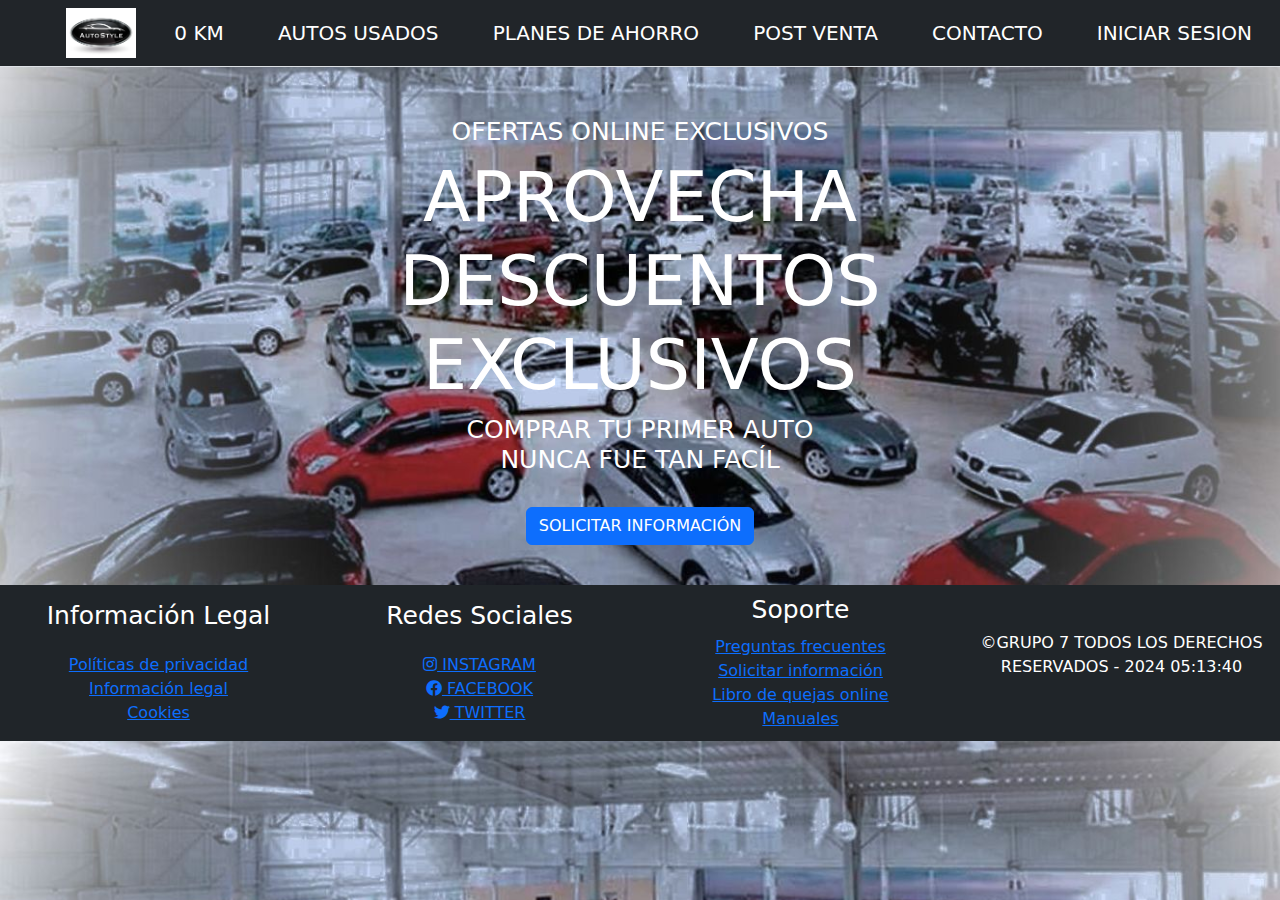
<file: index.html>
<!DOCTYPE html>
<html lang="en">
<head>
    <meta charset="UTF-8">
    <meta name="viewport" content="width=device-width, initial-scale=1.0">
    <title>Document</title>
    <link href="https://cdn.jsdelivr.net/npm/bootstrap@5.3.3/dist/css/bootstrap.min.css" rel="stylesheet">
    <link rel="stylesheet" href="style.css">
    <link rel="stylesheet" href="https://cdnjs.cloudflare.com/ajax/libs/font-awesome/5.15.4/css/all.min.css">
</head>
<body>
    <nav class="navbar navbar-dark bg-dark border-bottom border-body">
        <div class="container-fluid" >

            <a class="navbar-brand" href="#">
            <a href="index.html">
              <img src="imagenes/logo3.jpg" width="70" height="50" class="d-inline-block align-top" alt="Logo">
            </a>
            <a class="navbar-brand" href="nuevos.html">0 KM</a>
            <a class="navbar-brand" href="usados.html">AUTOS USADOS</a>
            <a class="navbar-brand" href="financiamiento.html">PLANES DE AHORRO</a>
            <a class="navbar-brand" href="postventa.html">POST VENTA</a>
            <a class="navbar-brand" href="formulario.html">CONTACTO</a>
            <a class="navbar-brand" href="login.html">INICIAR SESION</a>
        </div>
    </nav>
    <div class="container"style="text-align: center;">
        <h2 style="color: white;">OFERTAS ONLINE EXCLUSIVOS</h2>
        <h1 style="color: white;">APROVECHA <br> DESCUENTOS <br> EXCLUSIVOS</h1>
        <h2 style="color: white;">COMPRAR TU PRIMER AUTO <br> NUNCA FUE TAN FACÍL</h2>
        <br>
        <a href="formulario.html" class="btn btn-primary" tabindex="-1" role="button" aria-disabled="true">SOLICITAR INFORMACIÓN</a>
    </div>
    
    <footer>
        <div class="row">
            
            <div class="col-3">
                <h2>Información Legal</h2>
                <ul>
                    <li><a href="#">Políticas de privacidad</a></li>
                    <li><a href="#">Información legal</a></li>
                    <li><a href="#">Cookies</a></li>
                </ul>
            </div>
            <div class="col-3">
                <h2>Redes Sociales</h2>
                <ul>
                    <li><a href="#"><i class="fab fa-instagram"></i> INSTAGRAM</a></li>
                    <li><a href="#"><i class="fab fa-facebook"></i> FACEBOOK</a></li>
                    <li><a href="#"><i class="fab fa-twitter"></i> TWITTER</a></li>
                </ul>
            </div>
            <div class="col-3">
                <h2>Soporte</h2>
                <ul>
                    <li><a href="#">Preguntas frecuentes</a></li>
                    <li><a href="#">Solicitar información</a></li>
                    <li><a href="#">Libro de quejas online</a></li>
                    <li><a href="#">Manuales</a></li>
                </ul>
            </div>
            <div class="col-3">
                <p id="current-time">©GRUPO 7 TODOS LOS DERECHOS RESERVADOS - 2024 </p>
            </div>
            
        </div>
    </footer>
    
   <script src="https://cdnjs.cloudflare.com/ajax/libs/popper.js/2.11.8/umd/popper.min.js" integrity="sha384-I7E8VVD/ismYTF4hNIPjVp/Zjvgyol6VFvRkX/vR+Vc4jQkC+hVqc2pM8ODewa9r" crossorigin="anonymous"></script>
    <script src="https://cdn.jsdelivr.net/npm/bootstrap@5.3.3/dist/js/bootstrap.bundle.min.js" integrity="sha384-0pUGZvbkm6XF6gxjEnlmuGrJXVbNuzT9qBBavbLwCsOGabYfZo0T0to5eqruptLy" crossorigin="anonymous"></script>

    <script>
        
        function updateTime() {
            var now = new Date();
            var hours = now.getHours();
            var minutes = now.getMinutes();
            var seconds = now.getSeconds();

            
            hours = String(hours).padStart(2, '0');
            minutes = String(minutes).padStart(2, '0');
            seconds = String(seconds).padStart(2, '0');

            
            var currentTimeString = hours + ':' + minutes + ':' + seconds;

            
            document.getElementById('current-time').innerHTML = '©GRUPO 7 TODOS LOS DERECHOS RESERVADOS - 2024 ' + currentTimeString;

            
            setTimeout(updateTime, 1000);
        }

        
        updateTime();
    </script>
</body>
</html>
</file>
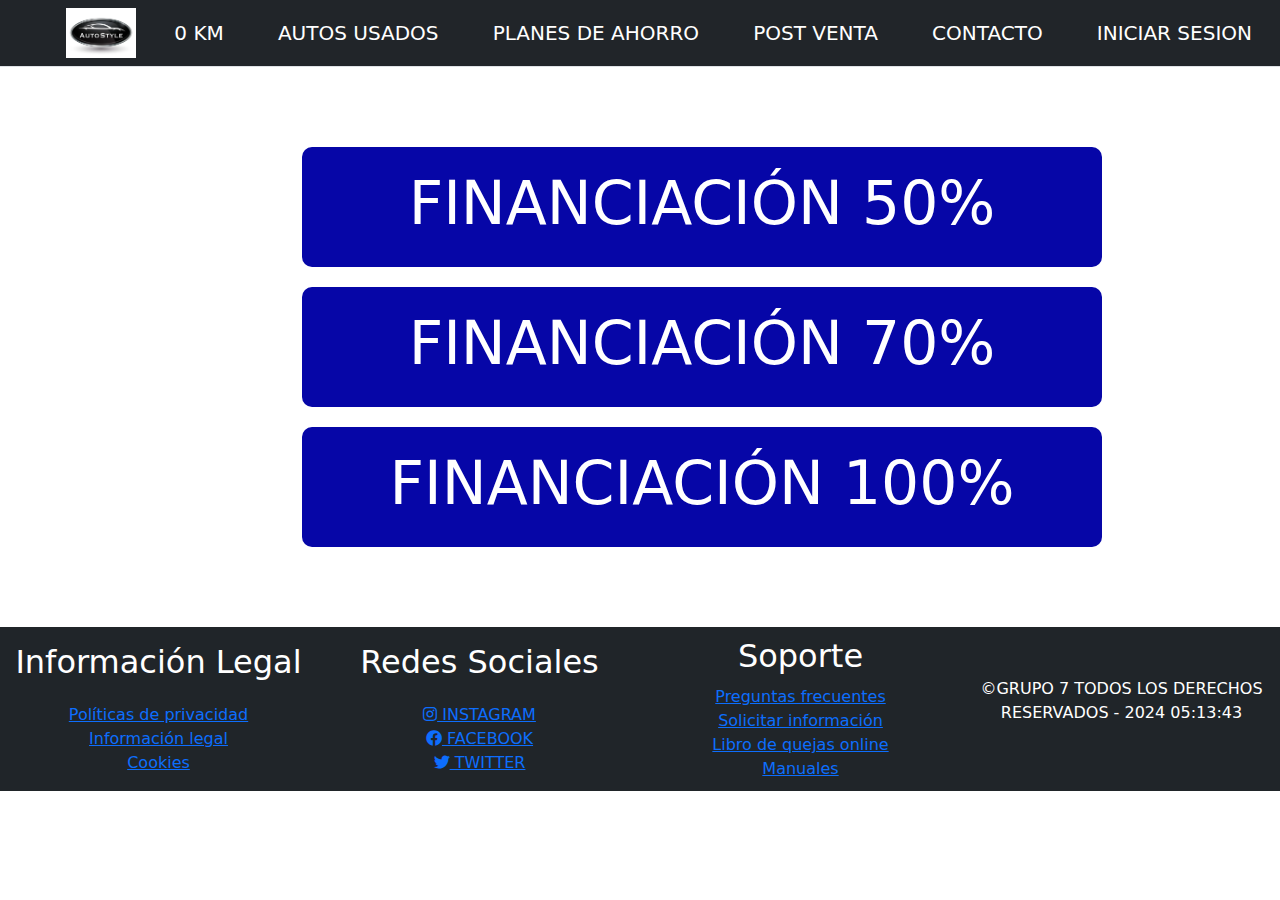
<file: financiamiento.html>
<!DOCTYPE html>
<html lang="en">
<head>
    <meta charset="UTF-8">
    <meta http-equiv="X-UA-Compatible" content="IE=edge">
    <meta name="viewport" content="width=device-width, initial-scale=1.0">
    <link href="https://cdn.jsdelivr.net/npm/bootstrap@5.3.3/dist/css/bootstrap.min.css" rel="stylesheet">
    <title>Document</title>
    <link rel="stylesheet" href="financiamiento.css">
    <link rel="stylesheet" href="https://cdnjs.cloudflare.com/ajax/libs/font-awesome/5.15.4/css/all.min.css">
</head>
<body>
    <nav class="navbar navbar-dark bg-dark border-bottom border-body">
        <div class="container-fluid" >

            <a class="navbar-brand" href="index.html">
                <a href="index.html">
                    <img src="imagenes/logo3.jpg" width="70" height="50" class="d-inline-block align-top" alt="Logo">
                </a>
            <a class="navbar-brand" href="nuevos.html">0 KM</a>
            <a class="navbar-brand" href="usados.html">AUTOS USADOS</a>
            <a class="navbar-brand" href="financiamiento.html">PLANES DE AHORRO</a>
            <a class="navbar-brand" href="postventa.html">POST VENTA</a>
            <a class="navbar-brand" href="formulario.html">CONTACTO</a>
            <a class="navbar-brand" href="login.html">INICIAR SESION</a>
        </div>
    </nav>
    
    <div class="container"style="text-align: center;">
    
    <h1>TIPOS DE FINANCIACIÓN</h1>
    <div class="Container">
      
      <div class="column">
        <h1>FINANCIACIÓN 50%</h1>
        
      </div>
      <div class="column">
        <h1>FINANCIACIÓN 70%</h1>
        
      </div> 
      <div class="column">
        <h1>FINANCIACIÓN 100%</h1>
        
      </div>
        
   </div>
    
   
</div>
<footer>
    <div class="row">
        
        <div class="col-3">
            <h2>Información Legal</h2>
            <ul>
                <li><a href="#">Políticas de privacidad</a></li>
                <li><a href="#">Información legal</a></li>
                <li><a href="#">Cookies</a></li>
            </ul>
        </div>
        <div class="col-3">
            <h2>Redes Sociales</h2>
            <ul>
                <li><a href="#"><i class="fab fa-instagram"></i> INSTAGRAM</a></li>
                <li><a href="#"><i class="fab fa-facebook"></i> FACEBOOK</a></li>
                <li><a href="#"><i class="fab fa-twitter"></i> TWITTER</a></li>
            </ul>
        </div>
        <div class="col-3">
            <h2>Soporte</h2>
            <ul>
                <li><a href="#">Preguntas frecuentes</a></li>
                <li><a href="#">Solicitar información</a></li>
                <li><a href="#">Libro de quejas online</a></li>
                <li><a href="#">Manuales</a></li>
            </ul>
        </div>
        <div class="col-3">
            <p id="current-time">©GRUPO 7 TODOS LOS DERECHOS RESERVADOS - 2024 </p>
        </div>
        
    </div>
</footer>

<script src="https://cdnjs.cloudflare.com/ajax/libs/popper.js/2.11.8/umd/popper.min.js" integrity="sha384-I7E8VVD/ismYTF4hNIPjVp/Zjvgyol6VFvRkX/vR+Vc4jQkC+hVqc2pM8ODewa9r" crossorigin="anonymous"></script>
<script src="https://cdn.jsdelivr.net/npm/bootstrap@5.3.3/dist/js/bootstrap.bundle.min.js" integrity="sha384-0pUGZvbkm6XF6gxjEnlmuGrJXVbNuzT9qBBavbLwCsOGabYfZo0T0to5eqruptLy" crossorigin="anonymous"></script>

<script>
    
    function updateTime() {
        var now = new Date();
        var hours = now.getHours();
        var minutes = now.getMinutes();
        var seconds = now.getSeconds();

        
        hours = String(hours).padStart(2, '0');
        minutes = String(minutes).padStart(2, '0');
        seconds = String(seconds).padStart(2, '0');

        
        var currentTimeString = hours + ':' + minutes + ':' + seconds;

        
        document.getElementById('current-time').innerHTML = '©GRUPO 7 TODOS LOS DERECHOS RESERVADOS - 2024 ' + currentTimeString;

        
        setTimeout(updateTime, 1000);
    }

    
    updateTime();
</script>
</body>
</html>
</file>
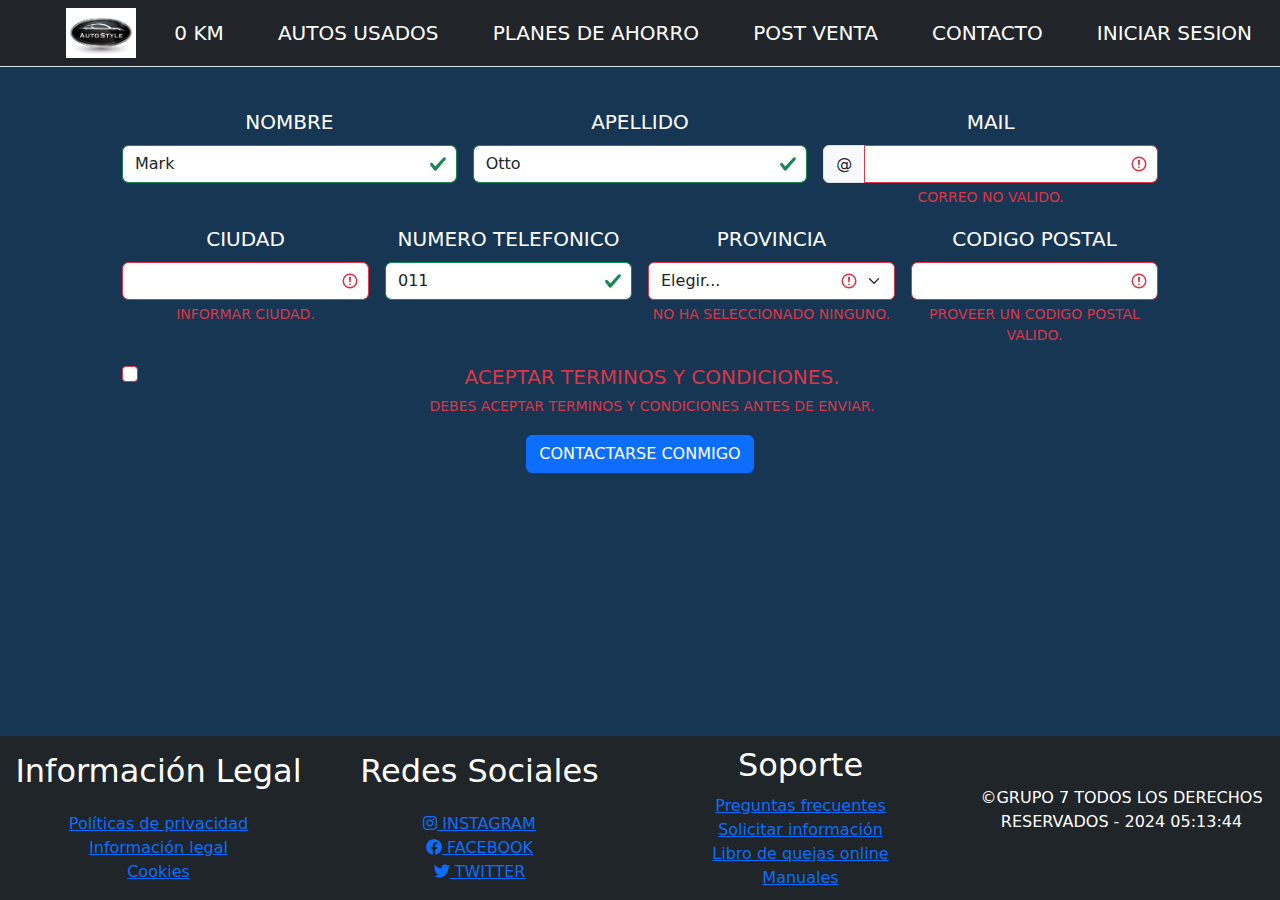
<file: formulario.html>
<!DOCTYPE html>
<html lang="en">
<head>
    <meta charset="UTF-8">
    <meta name="viewport" content="width=device-width, initial-scale=1.0">
    <title>Document</title>
    <link href="https://cdn.jsdelivr.net/npm/bootstrap@5.3.3/dist/css/bootstrap.min.css" rel="stylesheet">
    <link rel="stylesheet" href="formulario.css">
    <link rel="stylesheet" href="https://cdnjs.cloudflare.com/ajax/libs/font-awesome/5.15.4/css/all.min.css">
</head>
<body>
    <nav class="navbar navbar-dark bg-dark border-bottom border-body">
        <div class="container-fluid" >

            <a class="navbar-brand" href="index.html">
            <a href="index.html">
              <img src="imagenes/logo3.jpg" width="70" height="50" class="d-inline-block align-top" alt="Logo">
            </a>
            <a class="navbar-brand" href="nuevos.html">0 KM</a>
            <a class="navbar-brand" href="usados.html">AUTOS USADOS</a>
            <a class="navbar-brand" href="financiamiento.html">PLANES DE AHORRO</a>
            <a class="navbar-brand" href="postventa.html">POST VENTA</a>
            <a class="navbar-brand" href="formulario.html">CONTACTO</a>
            <a class="navbar-brand" href="login.html">INICIAR SESION</a>
        </div>
    </nav>
    <div class="container"style="text-align: center;">
        <form class="row g-3">
            <div class="col-md-4">
              <label for="validationServer01" class="form-label">NOMBRE</label>
              <input type="text" class="form-control is-valid" id="validationServer01" value="Mark" required>
              <div class="valid-feedback">
                
              </div>
            </div>
            <div class="col-md-4">
              <label for="validationServer02" class="form-label">APELLIDO</label>
              <input type="text" class="form-control is-valid" id="validationServer02" value="Otto" required>
              <div class="valid-feedback">
                
              </div>
            </div>
            <div class="col-md-4">
              <label for="validationServerUsername" class="form-label">MAIL</label>
              <div class="input-group has-validation">
                <span class="input-group-text" id="inputGroupPrepend3">@</span>
                <input type="text" class="form-control is-invalid" id="validationServerUsername" aria-describedby="inputGroupPrepend3 validationServerUsernameFeedback" required>
                <div id="validationServerUsernameFeedback" class="invalid-feedback">
                  CORREO NO VALIDO.
                </div>
              </div>
            </div>
            <div class="col-md-3">
              <label for="validationServer03" class="form-label">CIUDAD</label>
              <input type="text" class="form-control is-invalid" id="validationServer03" aria-describedby="validationServer03Feedback" required>
              <div id="validationServer03Feedback" class="invalid-feedback">
                INFORMAR CIUDAD.
              </div>
            </div>
            <div class="col-md-3">
                <label for="validationServer02" class="form-label">NUMERO TELEFONICO</label>
                <input type="text" class="form-control is-valid" id="validationServer02" value="011" required>
                <div class="valid-feedback">
                  
                </div>
              </div>
            <div class="col-md-3">
              <label for="validationServer04" class="form-label">PROVINCIA</label>
              <select class="form-select is-invalid" id="validationServer04" aria-describedby="validationServer04Feedback" required>
                <option selected disabled value="">Elegir...</option>
                <option>Buenos Aires</option>
                <option>Cordoba</option>
                <option>Mendoza</option>
                <option>San Juan</option>
                <option>San Luis</option>
                <option>Tucuman</option>
                <option>Otro</option>
              </select>
              <div id="validationServer04Feedback" class="invalid-feedback">
                NO HA SELECCIONADO NINGUNO.
              </div>
            </div>
            <div class="col-md-3">
              <label for="validationServer05" class="form-label">CODIGO POSTAL</label>
              <input type="text" class="form-control is-invalid" id="validationServer05" aria-describedby="validationServer05Feedback" required>
              <div id="validationServer05Feedback" class="invalid-feedback">
                PROVEER UN CODIGO POSTAL VALIDO.
              </div>
            </div>
            <div class="col-12">
              <div class="form-check">
                <input class="form-check-input is-invalid" type="checkbox" value="" id="invalidCheck3" aria-describedby="invalidCheck3Feedback" required>
                <label class="form-check-label" for="invalidCheck3">
                  ACEPTAR TERMINOS Y CONDICIONES.
                </label>
                <div id="invalidCheck3Feedback" class="invalid-feedback">
                 DEBES ACEPTAR TERMINOS Y CONDICIONES ANTES DE ENVIAR.
                </div>
              </div>
            </div>
            <div class="col-12">
              <button class="btn btn-primary" type="submit">CONTACTARSE CONMIGO</button>
            </div>
          </form>
        
    </div>
    <footer>
      <div class="row">
          
          <div class="col-3">
              <h2>Información Legal</h2>
              <ul>
                  <li><a href="#">Políticas de privacidad</a></li>
                  <li><a href="#">Información legal</a></li>
                  <li><a href="#">Cookies</a></li>
              </ul>
          </div>
          <div class="col-3">
              <h2>Redes Sociales</h2>
              <ul>
                  <li><a href="#"><i class="fab fa-instagram"></i> INSTAGRAM</a></li>
                  <li><a href="#"><i class="fab fa-facebook"></i> FACEBOOK</a></li>
                  <li><a href="#"><i class="fab fa-twitter"></i> TWITTER</a></li>
              </ul>
          </div>
          <div class="col-3">
              <h2>Soporte</h2>
              <ul>
                  <li><a href="#">Preguntas frecuentes</a></li>
                  <li><a href="#">Solicitar información</a></li>
                  <li><a href="#">Libro de quejas online</a></li>
                  <li><a href="#">Manuales</a></li>
              </ul>
          </div>
          <div class="col-3">
              <p id="current-time">©GRUPO 7 TODOS LOS DERECHOS RESERVADOS - 2024 </p>
          </div>
          
      </div>
  </footer>
  
 <script src="https://cdnjs.cloudflare.com/ajax/libs/popper.js/2.11.8/umd/popper.min.js" integrity="sha384-I7E8VVD/ismYTF4hNIPjVp/Zjvgyol6VFvRkX/vR+Vc4jQkC+hVqc2pM8ODewa9r" crossorigin="anonymous"></script>
  <script src="https://cdn.jsdelivr.net/npm/bootstrap@5.3.3/dist/js/bootstrap.bundle.min.js" integrity="sha384-0pUGZvbkm6XF6gxjEnlmuGrJXVbNuzT9qBBavbLwCsOGabYfZo0T0to5eqruptLy" crossorigin="anonymous"></script>

  <script>
      
      function updateTime() {
          var now = new Date();
          var hours = now.getHours();
          var minutes = now.getMinutes();
          var seconds = now.getSeconds();

          
          hours = String(hours).padStart(2, '0');
          minutes = String(minutes).padStart(2, '0');
          seconds = String(seconds).padStart(2, '0');

          
          var currentTimeString = hours + ':' + minutes + ':' + seconds;

          
          document.getElementById('current-time').innerHTML = '©GRUPO 7 TODOS LOS DERECHOS RESERVADOS - 2024 ' + currentTimeString;

          
          setTimeout(updateTime, 1000);
      }

      
      updateTime();
  </script>
</body>
</html>
</file>
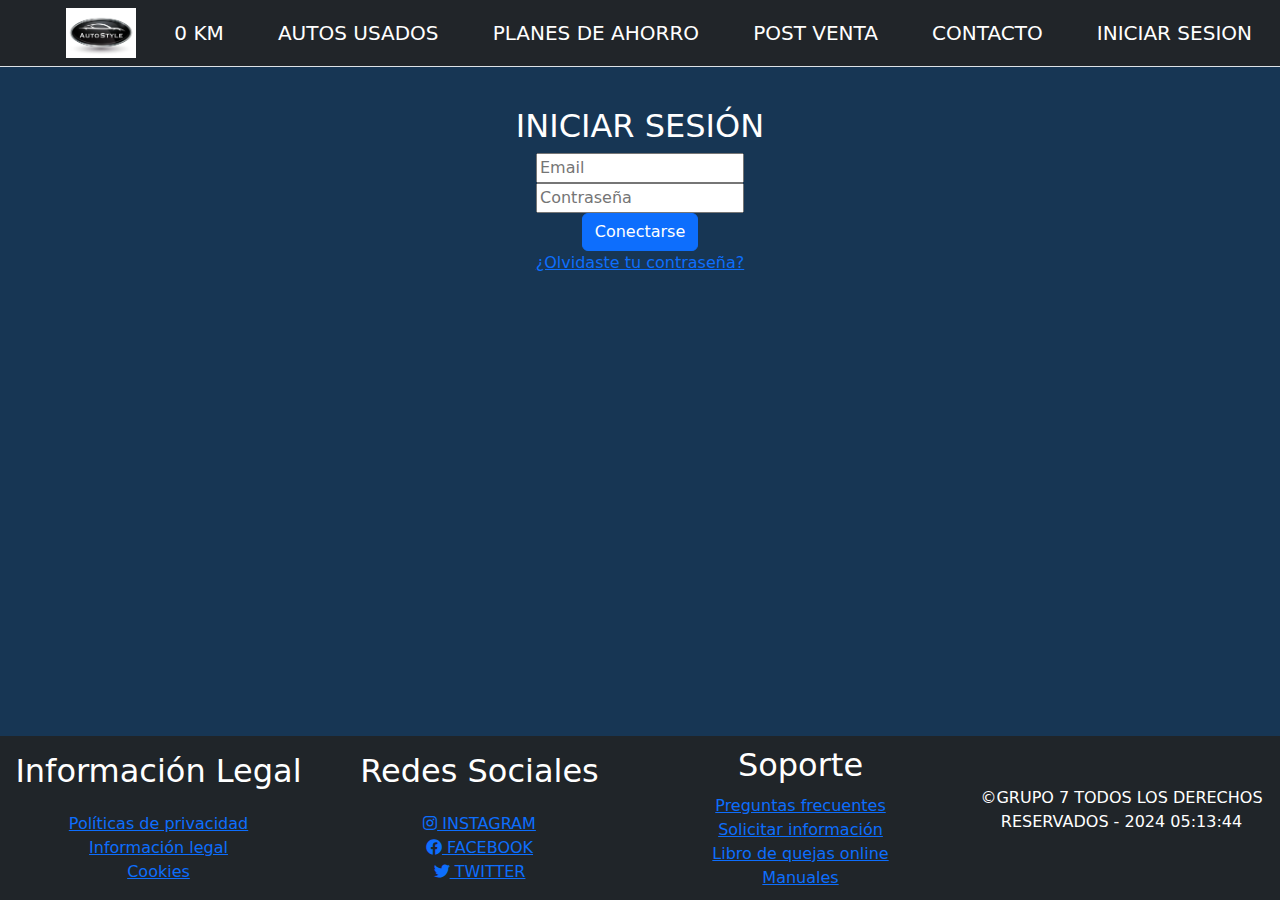
<file: login.html>
<!DOCTYPE html>
<html lang="en">
<head>
    <meta charset="UTF-8">
    <meta name="viewport" content="width=device-width, initial-scale=1.0">
    <title>Document</title>
    <link href="https://cdn.jsdelivr.net/npm/bootstrap@5.3.3/dist/css/bootstrap.min.css" rel="stylesheet">
    <link rel="stylesheet" href="login.css">
    <link rel="stylesheet" href="https://cdnjs.cloudflare.com/ajax/libs/font-awesome/5.15.4/css/all.min.css">
</head>
<body class="bodyRegistrarse">
    <nav class="navbar navbar-dark bg-dark border-bottom border-body">
        <div class="container-fluid" >

            <a class="navbar-brand" href="index.html">
            <a href="index.html">
              <img src="imagenes/logo3.jpg" width="70" height="50" class="d-inline-block align-top" alt="Logo">
            </a>
            <a class="navbar-brand" href="nuevos.html">0 KM</a>
            <a class="navbar-brand" href="usados.html">AUTOS USADOS</a>
            <a class="navbar-brand" href="financiamiento.html">PLANES DE AHORRO</a>
            <a class="navbar-brand" href="postventa.html">POST VENTA</a>
            <a class="navbar-brand" href="formulario.html">CONTACTO</a>
            <a class="navbar-brand" href="login.html">INICIAR SESION</a>
        </div>
    </nav>
    
    <div class="container"style="text-align: center;">
        <form>
          <h2 style="color: white;">INICIAR SESIÓN</h2>
          <div>
            <input type="email" placeholder="Email" id="email" name="email">
            <div class="error-text"></div>
          </div>
          <div>
            <input type="password" placeholder="Contraseña" id="password" name="password">
            <div class="error-text"></div>
          </div>
           
            <div class="col-12">
              <button class="btn btn-primary" type="submit">Conectarse</button>
            </div>

            <div>
              <a id="ayuda" class="ayuda" href="recuperar.html">¿Olvidaste tu contraseña?</a>
          </div>
          </form>
        
    </div>
    <footer>
      <div class="row">
          
          <div class="col-3">
              <h2>Información Legal</h2>
              <ul>
                  <li><a href="#">Políticas de privacidad</a></li>
                  <li><a href="#">Información legal</a></li>
                  <li><a href="#">Cookies</a></li>
              </ul>
          </div>
          <div class="col-3">
              <h2>Redes Sociales</h2>
              <ul>
                  <li><a href="#"><i class="fab fa-instagram"></i> INSTAGRAM</a></li>
                  <li><a href="#"><i class="fab fa-facebook"></i> FACEBOOK</a></li>
                  <li><a href="#"><i class="fab fa-twitter"></i> TWITTER</a></li>
              </ul>
          </div>
          <div class="col-3">
              <h2>Soporte</h2>
              <ul>
                  <li><a href="#">Preguntas frecuentes</a></li>
                  <li><a href="#">Solicitar información</a></li>
                  <li><a href="#">Libro de quejas online</a></li>
                  <li><a href="#">Manuales</a></li>
              </ul>
          </div>
          <div class="col-3">
              <p id="current-time">©GRUPO 7 TODOS LOS DERECHOS RESERVADOS - 2024 </p>
          </div>
          
      </div>
  </footer>
  
  <script src="https://cdnjs.cloudflare.com/ajax/libs/popper.js/2.11.8/umd/popper.min.js" integrity="sha384-I7E8VVD/ismYTF4hNIPjVp/Zjvgyol6VFvRkX/vR+Vc4jQkC+hVqc2pM8ODewa9r" crossorigin="anonymous"></script>
  <script src="https://cdn.jsdelivr.net/npm/bootstrap@5.3.3/dist/js/bootstrap.bundle.min.js" integrity="sha384-0pUGZvbkm6XF6gxjEnlmuGrJXVbNuzT9qBBavbLwCsOGabYfZo0T0to5eqruptLy" crossorigin="anonymous"></script>
  
  <script>
      
      function updateTime() {
          var now = new Date();
          var hours = now.getHours();
          var minutes = now.getMinutes();
          var seconds = now.getSeconds();
  
          
          hours = String(hours).padStart(2, '0');
          minutes = String(minutes).padStart(2, '0');
          seconds = String(seconds).padStart(2, '0');
  
          
          var currentTimeString = hours + ':' + minutes + ':' + seconds;
  
          
          document.getElementById('current-time').innerHTML = '©GRUPO 7 TODOS LOS DERECHOS RESERVADOS - 2024 ' + currentTimeString;
  
          
          setTimeout(updateTime, 1000);
      }
  
      
      updateTime();
  </script>
  </body>
  </html>
</file>
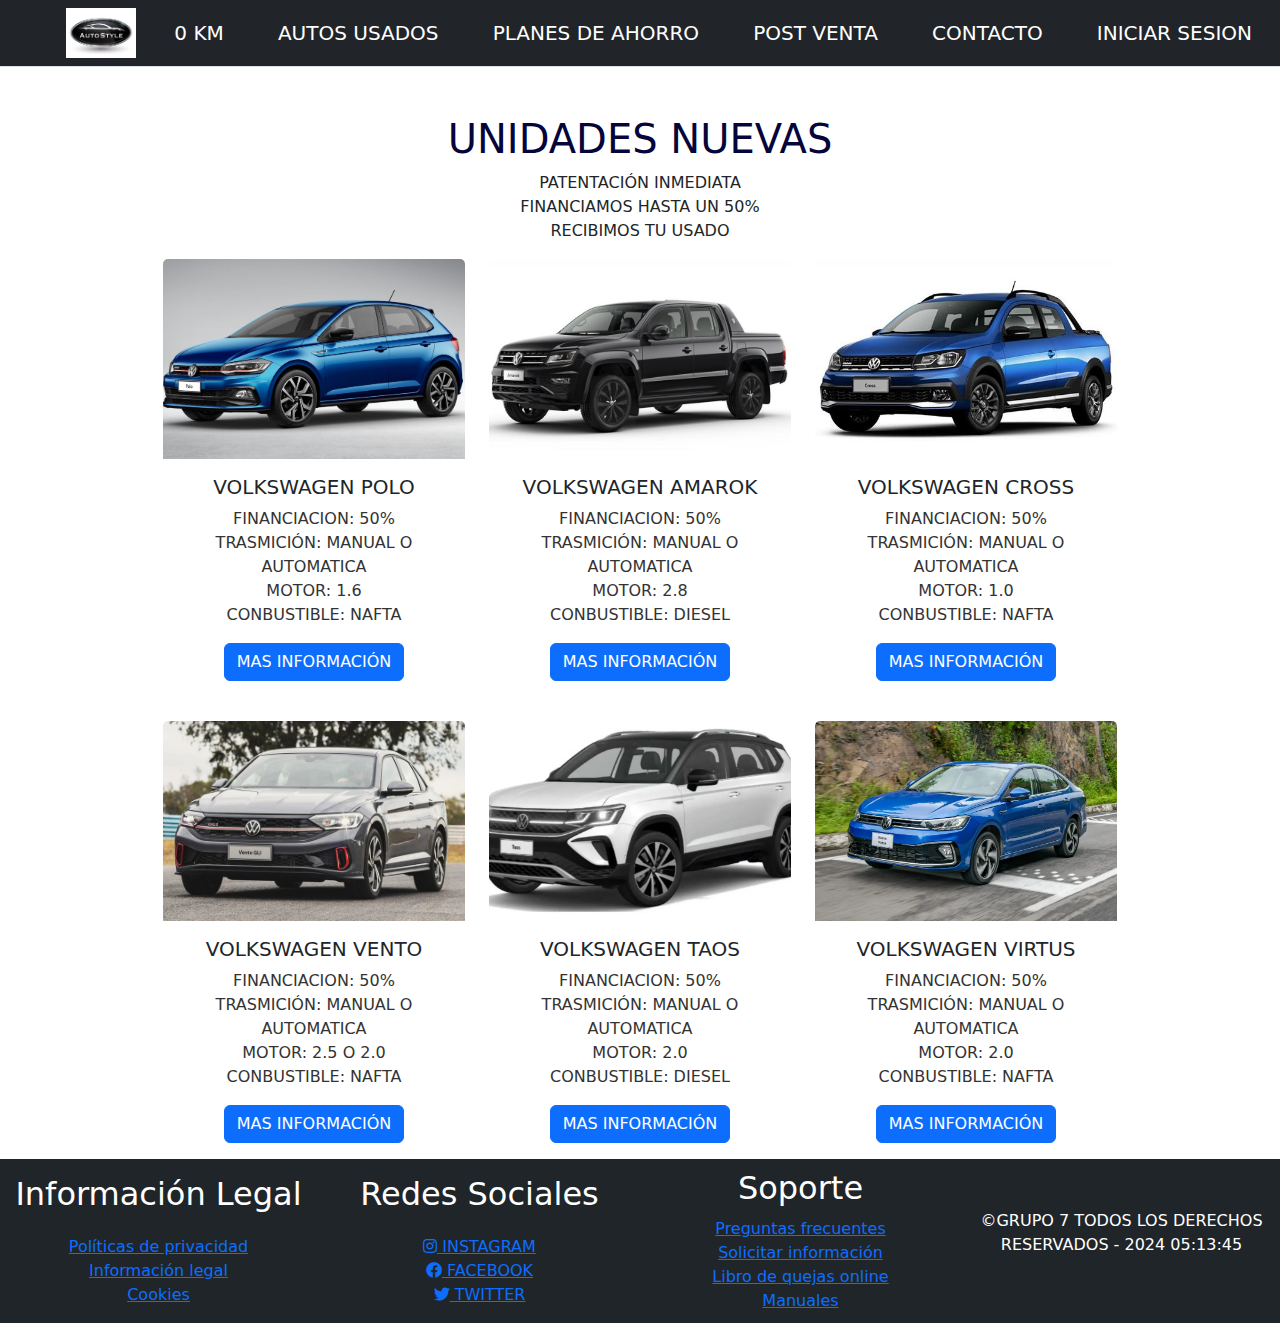
<file: nuevos.html>
<!DOCTYPE html>
<html lang="en">
<head>
    <meta charset="UTF-8">
    <meta http-equiv="X-UA-Compatible" content="IE=edge">
    <meta name="viewport" content="width=device-width, initial-scale=1.0">
    <link href="https://cdn.jsdelivr.net/npm/bootstrap@5.3.3/dist/css/bootstrap.min.css" rel="stylesheet">
    <title>Document</title>
    <link rel="stylesheet" href="nuevos.css">
    <link rel="stylesheet" href="https://cdnjs.cloudflare.com/ajax/libs/font-awesome/5.15.4/css/all.min.css">
</head>
<body>
    <nav class="navbar navbar-dark bg-dark border-bottom border-body">
        <div class="container-fluid" >

            <a class="navbar-brand" href="index.html">
                <a href="index.html">
                    <img src="imagenes/logo3.jpg" width="70" height="50" class="d-inline-block align-top" alt="Logo">
                </a>
            <a class="navbar-brand" href="nuevos.html">0 KM</a>
            <a class="navbar-brand" href="usados.html">AUTOS USADOS</a>
            <a class="navbar-brand" href="financiamiento.html">PLANES DE AHORRO</a>
            <a class="navbar-brand" href="postventa.html">POST VENTA</a>
            <a class="navbar-brand" href="formulario.html">CONTACTO</a>
            <a class="navbar-brand" href="login.html">INICIAR SESION</a>
        </div>
    </nav>
<div class="container"style="text-align: center;">
    <br>
    <br>
    <h1>UNIDADES NUEVAS</h1>
    <p>PATENTACIÓN INMEDIATA <br> FINANCIAMOS HASTA UN 50% <br> RECIBIMOS TU USADO</p>
</div>

<div class="row">
    <div class="col"></div>
    <div class="col-3">
      <div class="card h-100 transparent-border">
        <img src="imagenes/POLO.jpg" class="card-img-top w-100" alt="...">
        <div class="card-body">
          <h5 class="card-title">VOLKSWAGEN POLO</h5>
          <p class="card-text" style="color: #333;">FINANCIACION: 50%<br>TRASMICIÓN: MANUAL O AUTOMATICA<br>MOTOR: 1.6 <br> CONBUSTIBLE: NAFTA</p>
          <a href="#" class="btn btn-primary">MAS INFORMACIÓN</a>
        </div>
      </div>
    </div>
    <div class="col-3">
      <div class="card h-100 transparent-border">
        <img src="imagenes/Amarok.jpg" class="card-img-top w-100" alt="...">
        <div class="card-body">
          <h5 class="card-title">VOLKSWAGEN AMAROK</h5>
          <p class="card-text" style="color: #333;">FINANCIACION: 50%<br>TRASMICIÓN: MANUAL O AUTOMATICA<br>MOTOR: 2.8 <br> CONBUSTIBLE: DIESEL</p>
          <a href="#" class="btn btn-primary">MAS INFORMACIÓN</a>
        </div>
      </div>
    </div>
    <div class="col-3">
        <div class="card h-100 transparent-border">
          <img src="imagenes/Cross.jpg" class="card-img-top w-100" alt="...">
          <div class="card-body">
            <h5 class="card-title">VOLKSWAGEN CROSS</h5>
            <p class="card-text" style="color: #333;">FINANCIACION: 50%<br>TRASMICIÓN: MANUAL O AUTOMATICA<br>MOTOR: 1.0 <br> CONBUSTIBLE: NAFTA</p>
            <a href="#" class="btn btn-primary">MAS INFORMACIÓN</a>
          </div>
        </div>
      </div>
    <div class="col"></div>
  </div>
  <br>
  <div class="row">
    <div class="col"></div>
    <div class="col-3">
      <div class="card h-100 transparent-border">
        <img src="imagenes/Vento.webp" class="card-img-top w-100" alt="...">
        <div class="card-body">
          <h5 class="card-title">VOLKSWAGEN VENTO</h5>
          <p class="card-text" style="color: #333;">FINANCIACION: 50%<br>TRASMICIÓN: MANUAL O AUTOMATICA<br>MOTOR: 2.5 O 2.0 <br> CONBUSTIBLE: NAFTA</p>
          <a href="#" class="btn btn-primary">MAS INFORMACIÓN</a>
        </div>
      </div>
    </div>
    <div class="col-3">
      <div class="card h-100 transparent-border">
        <img src="imagenes/Taos.webp" class="card-img-top w-100" alt="...">
        <div class="card-body">
          <h5 class="card-title">VOLKSWAGEN TAOS</h5>
          <p class="card-text" style="color: #333;">FINANCIACION: 50%<br>TRASMICIÓN: MANUAL O AUTOMATICA<br>MOTOR: 2.0 <br> CONBUSTIBLE: DIESEL</p>
          <a href="#" class="btn btn-primary">MAS INFORMACIÓN</a>
        </div>
      </div>
    </div>
    <div class="col-3">
        <div class="card h-100 transparent-border">
          <img src="imagenes/Virtus.webp" class="card-img-top w-100" alt="...">
          <div class="card-body">
            <h5 class="card-title">VOLKSWAGEN VIRTUS</h5>
            <p class="card-text" style="color: #333;">FINANCIACION: 50%<br>TRASMICIÓN: MANUAL O AUTOMATICA<br>MOTOR: 2.0 <br> CONBUSTIBLE: NAFTA</p>
            <a href="#" class="btn btn-primary">MAS INFORMACIÓN</a>
          </div>
        </div>
      </div>
    <div class="col"></div>
  </div>
  <footer>
    <div class="row">
        
        <div class="col-3">
            <h2>Información Legal</h2>
            <ul>
                <li><a href="#">Políticas de privacidad</a></li>
                <li><a href="#">Información legal</a></li>
                <li><a href="#">Cookies</a></li>
            </ul>
        </div>
        <div class="col-3">
            <h2>Redes Sociales</h2>
            <ul>
                <li><a href="#"><i class="fab fa-instagram"></i> INSTAGRAM</a></li>
                <li><a href="#"><i class="fab fa-facebook"></i> FACEBOOK</a></li>
                <li><a href="#"><i class="fab fa-twitter"></i> TWITTER</a></li>
            </ul>
        </div>
        <div class="col-3">
            <h2>Soporte</h2>
            <ul>
                <li><a href="#">Preguntas frecuentes</a></li>
                <li><a href="#">Solicitar información</a></li>
                <li><a href="#">Libro de quejas online</a></li>
                <li><a href="#">Manuales</a></li>
            </ul>
        </div>
        <div class="col-3">
            <p id="current-time">©GRUPO 7 TODOS LOS DERECHOS RESERVADOS - 2024 </p>
        </div>
        
    </div>
</footer>

<script src="https://cdnjs.cloudflare.com/ajax/libs/popper.js/2.11.8/umd/popper.min.js" integrity="sha384-I7E8VVD/ismYTF4hNIPjVp/Zjvgyol6VFvRkX/vR+Vc4jQkC+hVqc2pM8ODewa9r" crossorigin="anonymous"></script>
<script src="https://cdn.jsdelivr.net/npm/bootstrap@5.3.3/dist/js/bootstrap.bundle.min.js" integrity="sha384-0pUGZvbkm6XF6gxjEnlmuGrJXVbNuzT9qBBavbLwCsOGabYfZo0T0to5eqruptLy" crossorigin="anonymous"></script>

<script>
    
    function updateTime() {
        var now = new Date();
        var hours = now.getHours();
        var minutes = now.getMinutes();
        var seconds = now.getSeconds();

        
        hours = String(hours).padStart(2, '0');
        minutes = String(minutes).padStart(2, '0');
        seconds = String(seconds).padStart(2, '0');

        
        var currentTimeString = hours + ':' + minutes + ':' + seconds;

        
        document.getElementById('current-time').innerHTML = '©GRUPO 7 TODOS LOS DERECHOS RESERVADOS - 2024 ' + currentTimeString;

        
        setTimeout(updateTime, 1000);
    }

    
    updateTime();
</script>
</body>
</html>
</file>
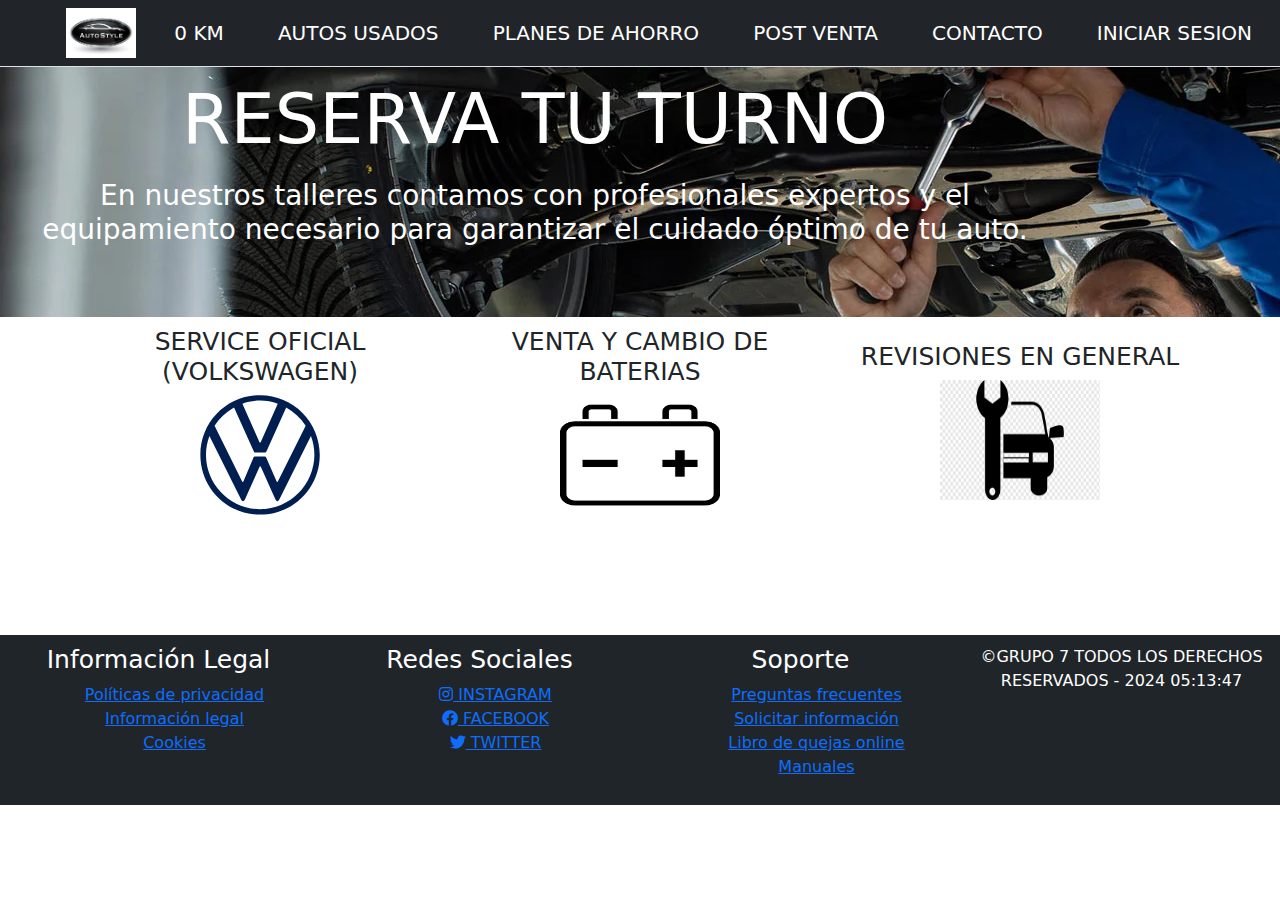
<file: postventa.html>
<!DOCTYPE html>
<html lang="en">
<head>
    <meta charset="UTF-8">
    <meta name="viewport" content="width=device-width, initial-scale=1.0">
    <title>Document</title>
    <link href="https://cdn.jsdelivr.net/npm/bootstrap@5.3.3/dist/css/bootstrap.min.css" rel="stylesheet">
    <link rel="stylesheet" href="postventa.css">
    <link rel="stylesheet" href="https://cdnjs.cloudflare.com/ajax/libs/font-awesome/5.15.4/css/all.min.css">
</head>
<body>
    <nav class="navbar navbar-dark bg-dark border-bottom border-body">
        <div class="container-fluid" >

            <a class="navbar-brand" href="index.html">
            <a href="index.html">
              <img src="imagenes/logo3.jpg" width="70" height="50" class="d-inline-block align-top" alt="Logo">
            </a>
            <a class="navbar-brand" href="nuevos.html">0 KM</a>
            <a class="navbar-brand" href="usados.html">AUTOS USADOS</a>
            <a class="navbar-brand" href="financiamiento.html">PLANES DE AHORRO</a>
            <a class="navbar-brand" href="postventa.html">POST VENTA</a>
            <a class="navbar-brand" href="formulario.html">CONTACTO</a>
            <a class="navbar-brand" href="login.html">INICIAR SESION</a>
        </div>
    </nav>
    <div class="row1">
        <div class="col-1"></div>
       <div class="col-10">
        <h1>RESERVA TU TURNO</h1>
        <h3>En nuestros talleres contamos con profesionales expertos y el equipamiento necesario 
          para garantizar el cuidado óptimo de tu auto.</h3>
       </div>
       <div class="col-1"></div>
    </div>
    <div class="container text-center">
        <div class="row align-items-center">
            <div class="col">
                <h2>SERVICE OFICIAL (VOLKSWAGEN)</h2>
                <a href="#">
                  <img src="imagenes/logo V.svg" alt="Logo" class="logo">
                </a>
              </div>
              <div class="col">
                <h2>VENTA Y CAMBIO DE BATERIAS</h2>
                <a href="#">
                  <img src="imagenes/bateria.png" alt="Logo" class="logo">
                </a>
              </div>
              <div class="col">
                <h2>REVISIONES EN GENERAL</h2>
                <a href="#">
                  <img src="imagenes/autorepar.png" alt="Logo" class="logo">
                </a>
              </div>
        </div>
      </div>
      <footer>
        <div class="row">
            
            <div class="col-3">
                <h2>Información Legal</h2>
                <ul>
                    <li><a href="#">Políticas de privacidad</a></li>
                    <li><a href="#">Información legal</a></li>
                    <li><a href="#">Cookies</a></li>
                </ul>
            </div>
            <div class="col-3">
                <h2>Redes Sociales</h2>
                <ul>
                    <li><a href="#"><i class="fab fa-instagram"></i> INSTAGRAM</a></li>
                    <li><a href="#"><i class="fab fa-facebook"></i> FACEBOOK</a></li>
                    <li><a href="#"><i class="fab fa-twitter"></i> TWITTER</a></li>
                </ul>
            </div>
            <div class="col-3">
                <h2>Soporte</h2>
                <ul>
                    <li><a href="#">Preguntas frecuentes</a></li>
                    <li><a href="#">Solicitar información</a></li>
                    <li><a href="#">Libro de quejas online</a></li>
                    <li><a href="#">Manuales</a></li>
                </ul>
            </div>
            <div class="col-3">
                <p id="current-time">©GRUPO 7 TODOS LOS DERECHOS RESERVADOS - 2024 </p>
            </div>
            
        </div>
    </footer>
    
   <script src="https://cdnjs.cloudflare.com/ajax/libs/popper.js/2.11.8/umd/popper.min.js" integrity="sha384-I7E8VVD/ismYTF4hNIPjVp/Zjvgyol6VFvRkX/vR+Vc4jQkC+hVqc2pM8ODewa9r" crossorigin="anonymous"></script>
    <script src="https://cdn.jsdelivr.net/npm/bootstrap@5.3.3/dist/js/bootstrap.bundle.min.js" integrity="sha384-0pUGZvbkm6XF6gxjEnlmuGrJXVbNuzT9qBBavbLwCsOGabYfZo0T0to5eqruptLy" crossorigin="anonymous"></script>

    <script>
        
        function updateTime() {
            var now = new Date();
            var hours = now.getHours();
            var minutes = now.getMinutes();
            var seconds = now.getSeconds();

            
            hours = String(hours).padStart(2, '0');
            minutes = String(minutes).padStart(2, '0');
            seconds = String(seconds).padStart(2, '0');

            
            var currentTimeString = hours + ':' + minutes + ':' + seconds;

            
            document.getElementById('current-time').innerHTML = '©GRUPO 7 TODOS LOS DERECHOS RESERVADOS - 2024 ' + currentTimeString;

            
            setTimeout(updateTime, 1000);
        }

        
        updateTime();
    </script>
</body>
</html>
</file>
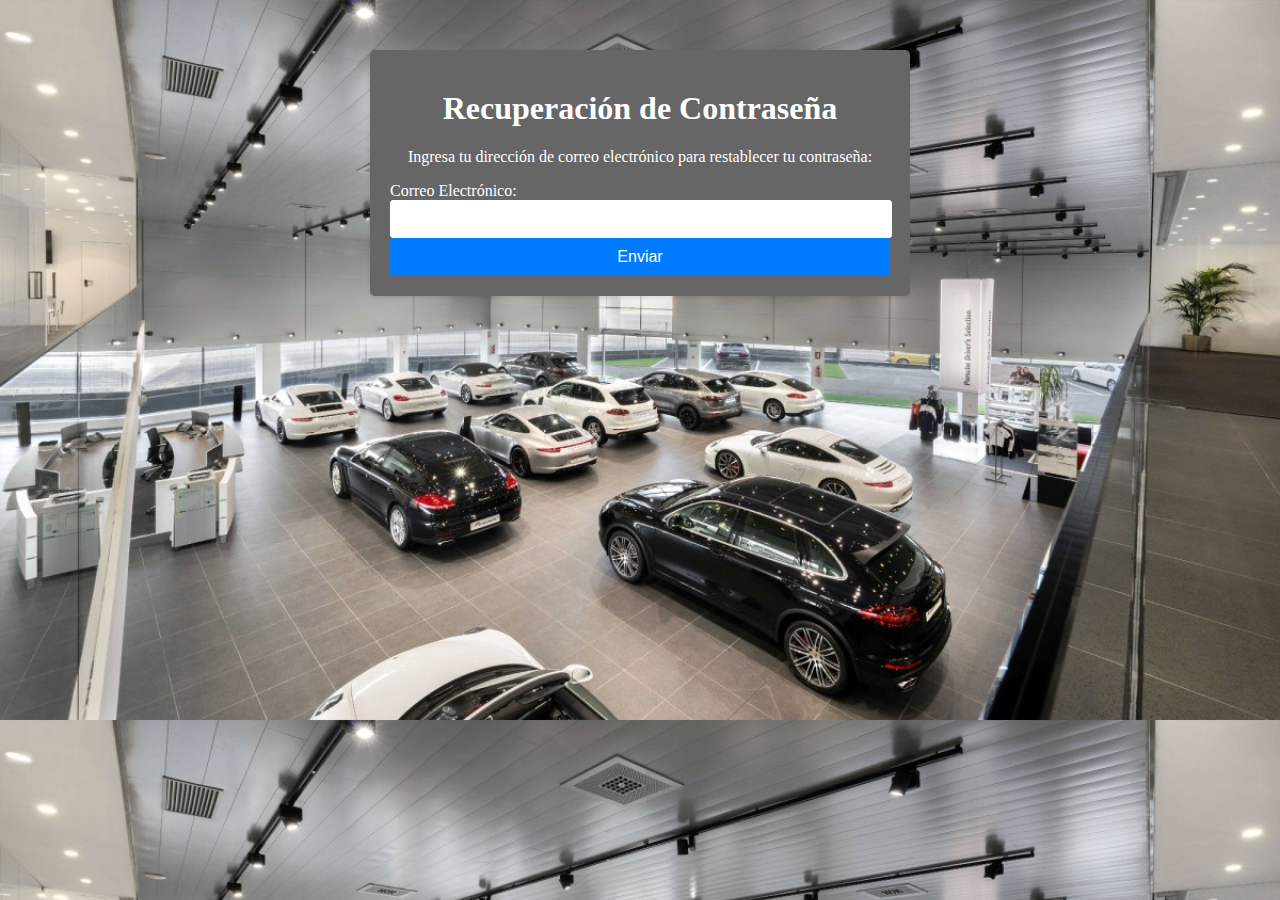
<file: recuperar.html>
<!DOCTYPE html>
<html lang="es">
<head>
    
    <meta charset="UTF-8">
    <meta name="viewport" content="width=device-width, initial-scale=1.0">
    <title>Recuperación de Contraseña</title>
    <link rel="stylesheet" href="estilo.css">
</head>

<body>

    <form id="passwordForm">
        <h1>Recuperación de Contraseña</h1>
        <p>Ingresa tu dirección de correo electrónico para restablecer tu contraseña:</p>
        <label for="email">Correo Electrónico:</label>
        <input type="email" id="email" name="email" required>
        <br>
        <input type="button" value="Enviar" onclick="handleFormSubmission()">
    </form>

    
    <div id="successModal" class="modal">
        <div class="modal-content">
            <span class="close" onclick="closeModal()">&times;</span>
            <p>¡Correo enviado correctamente!</p>
        </div>
    </div>

    <script src="script.js"></script>

</body>
</html>
</file>
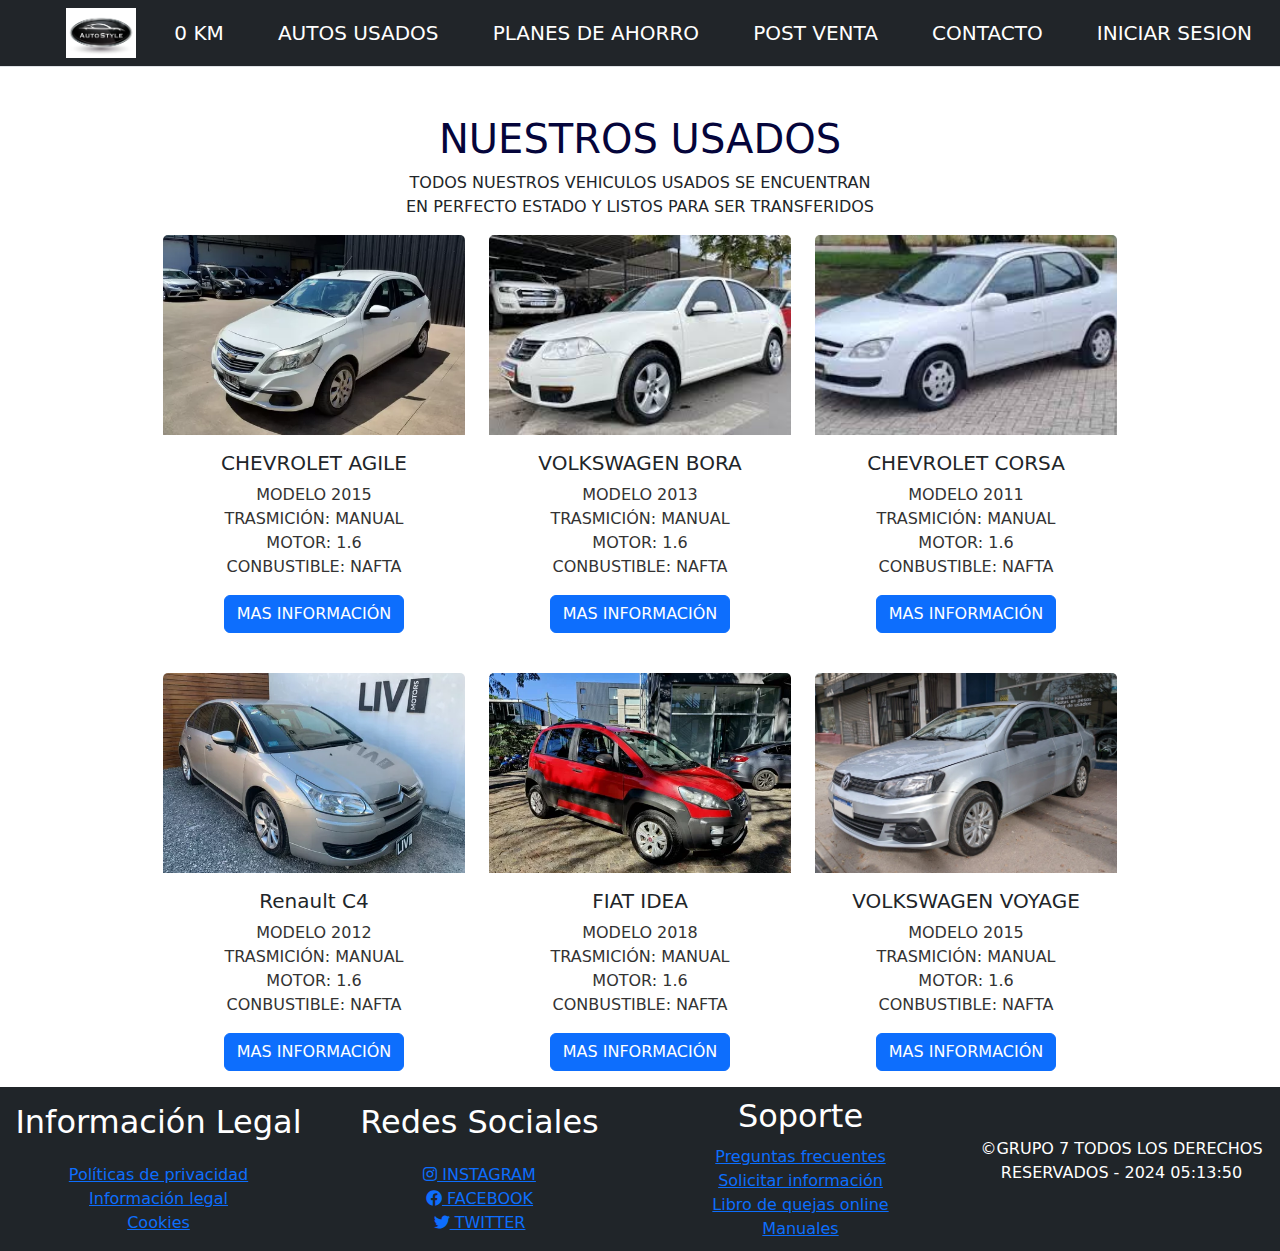
<file: usados.html>
<!DOCTYPE html>
<html lang="en">
<head>
    <meta charset="UTF-8">
    <meta http-equiv="X-UA-Compatible" content="IE=edge">
    <meta name="viewport" content="width=device-width, initial-scale=1.0">
    <link href="https://cdn.jsdelivr.net/npm/bootstrap@5.3.3/dist/css/bootstrap.min.css" rel="stylesheet">
    <title>Document</title>
    <link rel="stylesheet" href="usados.css">
    <link rel="stylesheet" href="https://cdnjs.cloudflare.com/ajax/libs/font-awesome/5.15.4/css/all.min.css">
</head>
<body>
  <nav class="navbar navbar-dark bg-dark border-bottom border-body">
    <div class="container-fluid" >

        <a class="navbar-brand" href="index.html">
        <a href="index.html">
          <img src="imagenes/logo3.jpg" width="70" height="50" class="d-inline-block align-top" alt="Logo">
        </a>
        <a class="navbar-brand" href="nuevos.html">0 KM</a>
        <a class="navbar-brand" href="usados.html">AUTOS USADOS</a>
        <a class="navbar-brand" href="financiamiento.html">PLANES DE AHORRO</a>
        <a class="navbar-brand" href="postventa.html">POST VENTA</a>
        <a class="navbar-brand" href="formulario.html">CONTACTO</a>
        <a class="navbar-brand" href="login.html">INICIAR SESION</a>
    </div>
</nav>
<div class="container"style="text-align: center;">
    <br>
    <br>
    <h1>NUESTROS USADOS</h1>
    <p>TODOS NUESTROS VEHICULOS USADOS SE ENCUENTRAN <br> EN PERFECTO ESTADO Y LISTOS PARA SER TRANSFERIDOS</p>
</div>

<div class="row">
    <div class="col"></div>
    <div class="col-3">
      <div class="card h-100 transparent-border">
        <img src="imagenes/agile2015.webp" class="card-img-top w-100" alt="...">
        <div class="card-body">
          <h5 class="card-title">CHEVROLET AGILE</h5>
          <p class="card-text" style="color: #333;">MODELO 2015<br>TRASMICIÓN: MANUAL<br>MOTOR: 1.6 <br> CONBUSTIBLE: NAFTA</p>
          <a href="#" class="btn btn-primary">MAS INFORMACIÓN</a>
        </div>
      </div>
    </div>
    <div class="col-3">
      <div class="card h-100 transparent-border">
        <img src="imagenes/bora 2013.jpg" class="card-img-top w-100" alt="...">
        <div class="card-body">
            <h5 class="card-title">VOLKSWAGEN BORA</h5>
            <p class="card-text" style="color: #333;">MODELO 2013<br>TRASMICIÓN: MANUAL<br>MOTOR: 1.6 <br> CONBUSTIBLE: NAFTA</p>
            <a href="#" class="btn btn-primary">MAS INFORMACIÓN</a>
        </div>
      </div>
    </div>
    <div class="col-3">
        <div class="card h-100 transparent-border">
          <img src="imagenes/corsa 2011.jpg" class="card-img-top w-100" alt="...">
          <div class="card-body">
            <h5 class="card-title">CHEVROLET CORSA</h5>
          <p class="card-text" style="color: #333;">MODELO 2011<br>TRASMICIÓN: MANUAL<br>MOTOR: 1.6 <br> CONBUSTIBLE: NAFTA</p>
          <a href="#" class="btn btn-primary">MAS INFORMACIÓN</a>
          </div>
        </div>
      </div>
    <div class="col"></div>
  </div>
  <br>
  <div class="row">
    <div class="col"></div>
    <div class="col-3">
      <div class="card h-100 transparent-border">
        <img src="imagenes/Renault C4 2012.webp" class="card-img-top w-100" alt="...">
        <div class="card-body">
            <h5 class="card-title">Renault C4</h5>
            <p class="card-text" style="color: #333;">MODELO 2012<br>TRASMICIÓN: MANUAL<br>MOTOR: 1.6 <br> CONBUSTIBLE: NAFTA</p>
            <a href="#" class="btn btn-primary">MAS INFORMACIÓN</a>
        </div>
      </div>
    </div>
    <div class="col-3">
      <div class="card h-100 transparent-border">
        <img src="imagenes/fiat idea 2018.webp" class="card-img-top w-100" alt="...">
        <div class="card-body">
            <h5 class="card-title">FIAT IDEA</h5>
            <p class="card-text" style="color: #333;">MODELO 2018<br>TRASMICIÓN: MANUAL<br>MOTOR: 1.6 <br> CONBUSTIBLE: NAFTA</p>
            <a href="#" class="btn btn-primary">MAS INFORMACIÓN</a>
        </div>
      </div>
    </div>
    <div class="col-3">
        <div class="card h-100 transparent-border">
          <img src="imagenes/voyage.jpg" class="card-img-top w-100" alt="...">
          <div class="card-body">
            <h5 class="card-title">VOLKSWAGEN VOYAGE</h5>
          <p class="card-text" style="color: #333;">MODELO 2015<br>TRASMICIÓN: MANUAL<br>MOTOR: 1.6 <br> CONBUSTIBLE: NAFTA</p>
          <a href="#" class="btn btn-primary">MAS INFORMACIÓN</a>
          </div>
        </div>
      </div>
    <div class="col"></div>
  </div>
  <footer>
    <div class="row">
        
        <div class="col-3">
            <h2>Información Legal</h2>
            <ul>
                <li><a href="#">Políticas de privacidad</a></li>
                <li><a href="#">Información legal</a></li>
                <li><a href="#">Cookies</a></li>
            </ul>
        </div>
        <div class="col-3">
            <h2>Redes Sociales</h2>
            <ul>
                <li><a href="#"><i class="fab fa-instagram"></i> INSTAGRAM</a></li>
                <li><a href="#"><i class="fab fa-facebook"></i> FACEBOOK</a></li>
                <li><a href="#"><i class="fab fa-twitter"></i> TWITTER</a></li>
            </ul>
        </div>
        <div class="col-3">
            <h2>Soporte</h2>
            <ul>
                <li><a href="#">Preguntas frecuentes</a></li>
                <li><a href="#">Solicitar información</a></li>
                <li><a href="#">Libro de quejas online</a></li>
                <li><a href="#">Manuales</a></li>
            </ul>
        </div>
        <div class="col-3">
            <p id="current-time">©GRUPO 7 TODOS LOS DERECHOS RESERVADOS - 2024 </p>
        </div>
        
    </div>
</footer>

<script src="https://cdnjs.cloudflare.com/ajax/libs/popper.js/2.11.8/umd/popper.min.js" integrity="sha384-I7E8VVD/ismYTF4hNIPjVp/Zjvgyol6VFvRkX/vR+Vc4jQkC+hVqc2pM8ODewa9r" crossorigin="anonymous"></script>
<script src="https://cdn.jsdelivr.net/npm/bootstrap@5.3.3/dist/js/bootstrap.bundle.min.js" integrity="sha384-0pUGZvbkm6XF6gxjEnlmuGrJXVbNuzT9qBBavbLwCsOGabYfZo0T0to5eqruptLy" crossorigin="anonymous"></script>

<script>
    
    function updateTime() {
        var now = new Date();
        var hours = now.getHours();
        var minutes = now.getMinutes();
        var seconds = now.getSeconds();

        
        hours = String(hours).padStart(2, '0');
        minutes = String(minutes).padStart(2, '0');
        seconds = String(seconds).padStart(2, '0');

        
        var currentTimeString = hours + ':' + minutes + ':' + seconds;

      
        document.getElementById('current-time').innerHTML = '©GRUPO 7 TODOS LOS DERECHOS RESERVADOS - 2024 ' + currentTimeString;

        
        setTimeout(updateTime, 1000);
    }

    
    updateTime();
</script>
</body>
</html>
</file>
<file: style.css>
body
{background-image: url('imagenes/fondo.jpg');
background-size: cover;
color: white;
}
.container
{
    margin-top: 10px;
    text-align: justify;
    align-items: center;
    padding: 40px;
    
}
h1
{
    font-size: 70px;
     text-align: center;
}
h2
{
    font-size: 25px;
    justify-items: center;
    text-align: center;
}

footer
{   
    bottom: 0;
    left: 0;
    text-align: center;
    width: 100%;
    background-color: #202529; 
    color: #fff; 
    padding: 10px; 
    box-sizing: border-box;
}
ul {
    list-style: none;
}
.col-3 {
    display: grid;
    grid-template-columns: auto; 
    grid-gap: 10px;
    align-items: center; 
}

.col-3 h2 {
    margin: 0; 
}

.col-3 ul {
    margin: 0;
    padding: 0; 
}
</file>
<file: financiamiento.css>
body
{
    background-color:white;
    
}
h1
{
    color:rgb(5, 5, 59);
    font-size:100px;
}
h1
{
    color: white;
    font-size: 60px;

}
.column {
    background-color:rgb(6, 6, 167); 
    padding: 20px; 
    margin-bottom: 20px; 
    border-radius: 10px;
    margin-left: 220px;  
    transition: filter 0.3s ease;
    width: 800px;
    
}

    
.column:hover {
        filter: brightness(70%);
    }

    
footer
    {   margin-top: 80px;
        bottom: 0;
        left: 0;
        text-align: center;
        width: 100%;
        background-color: #202529; 
        color: white !important;;
        padding: 10px; 
        box-sizing: border-box;
    }
ul {
    list-style: none;
}
.col-3 {
    display: grid;
    grid-template-columns: auto; 
    grid-gap: 10px;
    align-items: center; 
}

.col-3 h2 {
    margin: 0; 
}

.col-3 ul {
    margin: 0;
    padding: 0; 
}
</file>
<file: formulario.css>
body
{
    background-color: rgba(23,54,84,255); ;
}
label
{
    color: white;
    font-size: 20px;
}
form
{
    padding: 40px;
}
footer
{   position:fixed;
    bottom: 0;
    left: 0;
    text-align: center;
    width: 100%;
    background-color: #202529; 
    color: #fff; 
    padding: 10px; 
    box-sizing: border-box;
}
ul {
    list-style: none;
}
.col-3 {
    display: grid;
    grid-template-columns: auto; 
    grid-gap: 10px;
    align-items: center; 
}

.col-3 h2 {
    margin: 0; 
}

.col-3 ul {
    margin: 0;
    padding: 0; 
}
</file>
<file: login.css>
body
{
    background-color: rgba(23,54,84,255); 
    color: white;
}
label
{
    color: white;
    font-size: 20px;
}
form
{
    padding: 40px;
}
footer
{   position:fixed;
    bottom: 0;
    left: 0;
    text-align: center;
    width: 100%;
    background-color: #202529; 
    color: #fff; 
    padding: 10px; 
    box-sizing: border-box;
}
ul {
    list-style: none;
}
.col-3 {
    display: grid;
    grid-template-columns: auto; 
    grid-gap: 10px;
    align-items: center; 
}

.col-3 h2 {
    margin: 0; 
}

.col-3 ul {
    margin: 0;
    padding: 0; 
}
</file>
<file: nuevos.css>
body
{
    background-color: white;
}
h1
{
    color: rgb(5, 5, 59);
}

.card {
    height: 400px;
    align-items: center;
    text-align: center;
    height: 300px; /* Establece la altura deseada para la tarjeta */
    background-size: cover;
    background-position: center;
    
  
}
.card-img-top {
    object-fit: cover;
    height: 200px;}
.card {
        transition: filter 0.3s ease;
    }
    
.card:hover {
        filter: brightness(70%);
    }
.transparent-border {
        border: none;
    }
footer
{   
    bottom: 0;
    left: 0;
    text-align: center;
    width: 100%;
    background-color: #202529; 
    color: #fff; 
    padding: 10px; 
    box-sizing: border-box;
    
}
ul {
    list-style: none;
}
.col-3 {
    display: grid;
    grid-template-columns: auto; 
    grid-gap: 10px;
    align-items: center; 
}

.col-3 h2 {
    margin: 0; 
}

.col-3 ul {
    margin: 0;
    padding: 0; 
}
</file>
<file: postventa.css>
.container
{
    margin-top: 10px;
    text-align: justify;
    align-items: center;
    
}
h1
{
    font-size: 70px;
     text-align: center;
}
h2
{
    font-size: 25px;
    justify-items: center;
    text-align: center;
}

footer
{   margin-top: 120px; 
    bottom: 0;
    left: 0;
    text-align: center;
    width: 100%;
    background-color: #202529; 
    color: white !important;;
    padding: 10px; 
    box-sizing: border-box;
    align-items: center;
}
ul {
    list-style: none;
}
.col-10 {
    display: grid;
    grid-template-columns: auto; 
    grid-gap: 10px;
    align-items: center; 
    text-align: center;
}
.row1
{   
    background-image: url('imagenes/postventa.webp');
    color: white;
    height: 250px;
    align-items: center;
    text-align: center;
    padding: 10px; 
    box-sizing: border-box;
    width: 100%;
}

.carousel slide
{
    height: 200px;
}
.logo
{
    height: 120px;
    width: 160px;
}
</file>
<file: estilo.css>
body {
    background-image: url('imagenes/fondos.jpeg');
    background-size: cover;
    color: #fff;
}

h1 {
    color: #fff;
    text-align: center;
    margin-top: 20px;
}

p {
    color: #fff;
    text-align: center;
}

form {
    max-width: 500px;
    margin: 50px auto;
    padding: 20px;
    background-color: #666;
    border-radius: 5px;
    box-shadow: 0 2px 4px rgba(0, 0, 0, 0.1);
}

input[type="email"] {
    width: 96%;
    padding: 10px;
    border: 1px solid #fff;
    border-radius: 3px;
    font-size: 14px;
}

input[type="button"] {
    width: 100%;
    padding: 10px;
    background-color: #007bff;
    color: #fff;
    border: none;
    border-radius: 3px;
    font-size: 16px;
    cursor: pointer;
}


/* Estilos para el modal */
.modal {
    display: none;
    position: fixed;
    top: 0;
    left: 0;
    width: 100%;
    height: 100%;
    background-color: rgba(0, 0, 0, 0.5);
}

.modal-content {
    background-color: #666;
    max-width: 300px;
    margin: 100px auto;
    padding: 20px;
    border-radius: 5px;
    text-align: center;
}

.close {
    position: absolute;
    top: 10px;
    right: 10px;
    font-size: 20px;
    cursor: pointer;
}
</file>
<file: usados.css>
body
{
    background-color: white;
}
h1
{
    color:rgb(5, 5, 59);
}

.card {
    height: 400px;
    align-items: center;
    text-align: center;
}
.card-img-top {
    object-fit: cover;
    height: 200px;}
.card {
        transition: filter 0.3s ease;
    }
    
.card:hover {
        filter: brightness(70%);
    }    
.transparent-border {
        border: none;
    }
    
footer
{   
    bottom: 0;
    left: 0;
    text-align: center;
    width: 100%;
    background-color: #202529; 
    color: white !important;;
    padding: 10px; 
    box-sizing: border-box;
}
ul {
    list-style: none;
}
.col-3 {
    display: grid;
    grid-template-columns: auto; 
    grid-gap: 10px;
    align-items: center; 
}

.col-3 h2 {
    margin: 0; 
}

.col-3 ul {
    margin: 0;
    padding: 0; 
}
</file>
